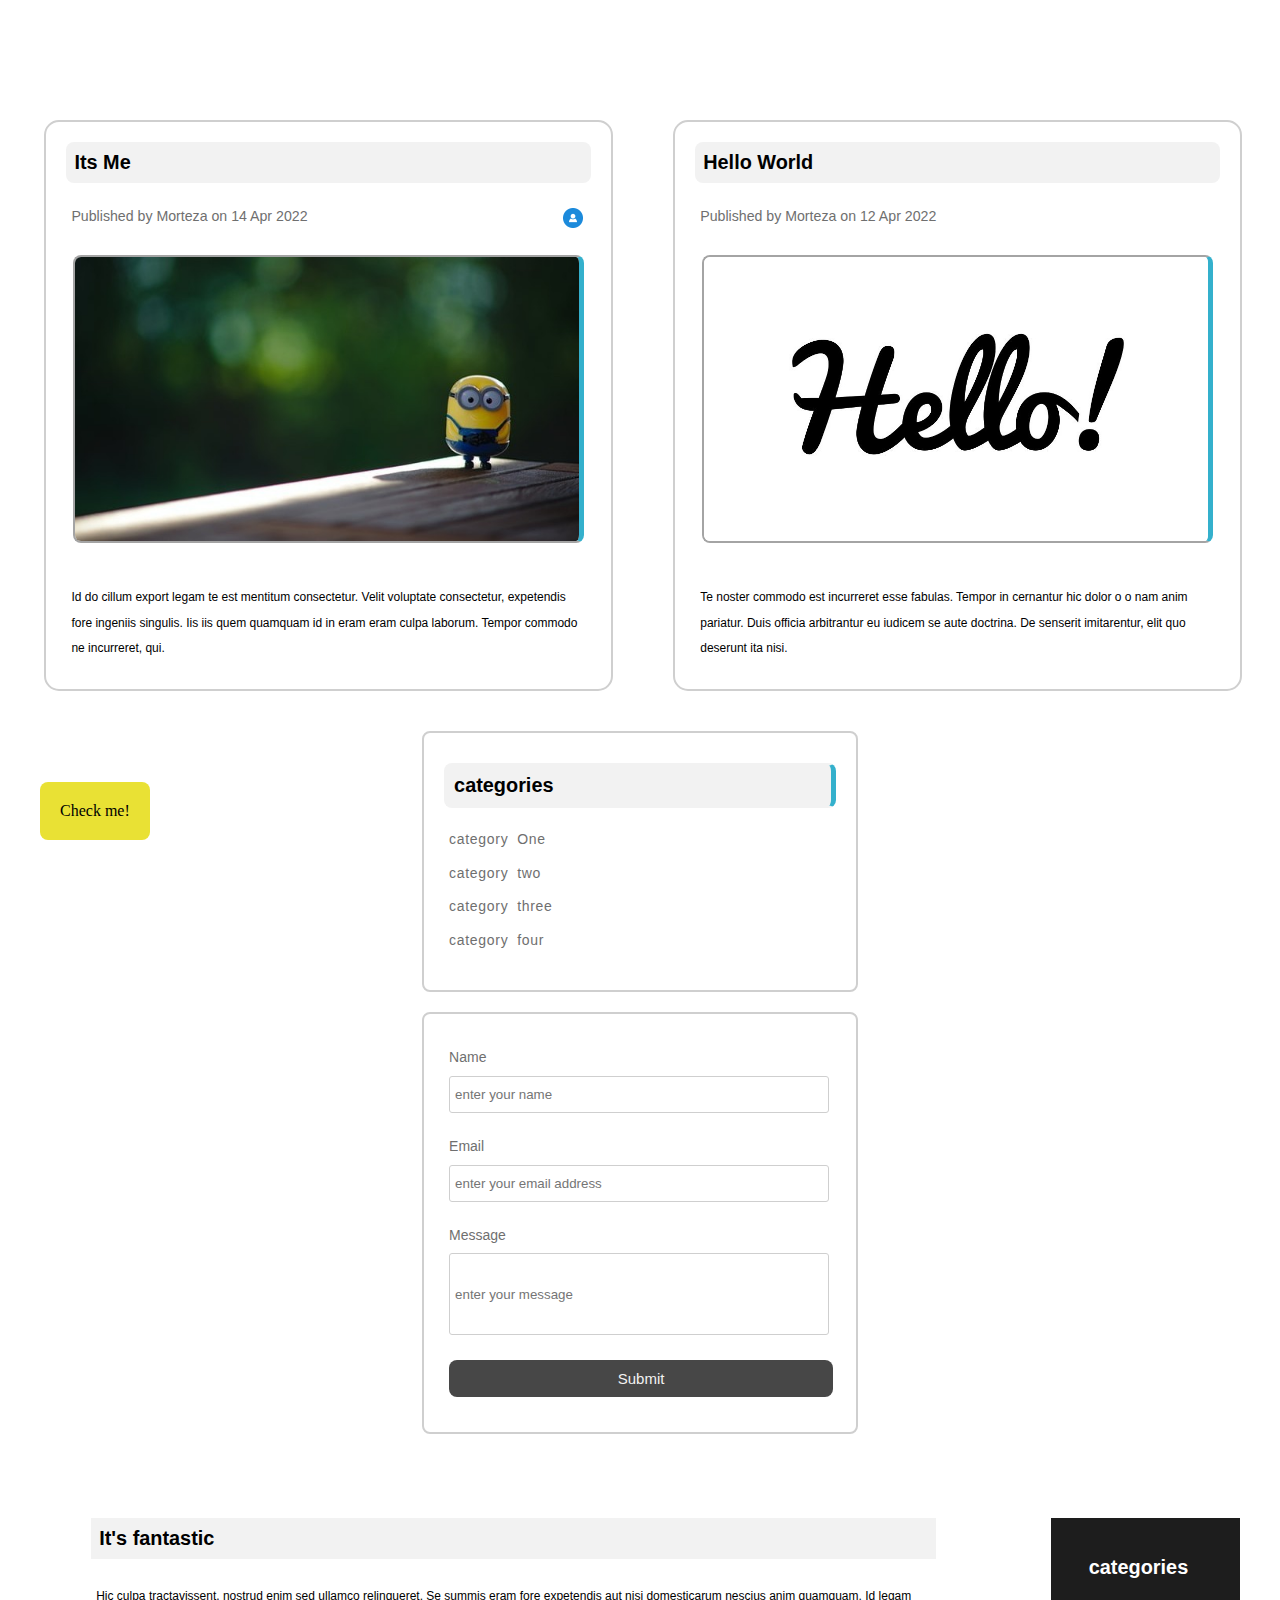
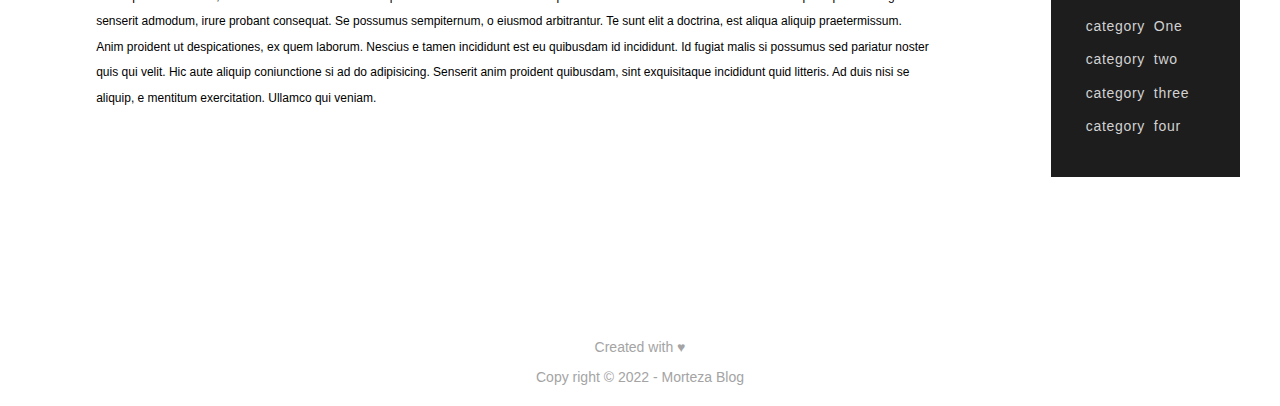
<file: Front-end/old-works/CSS/css-cheat-sheet/index.html>
<!DOCTYPE html>
<html lang="en" dir="ltr">

<head>
    <meta charset="utf-8">
    <title>CSS Cheat Sheet</title>
    <link rel="stylesheet" href="style.css">
</head>

<body>
    <div style="margin-top: 100px;"></div>

    <div class="container">
        <div class="block">
            <h3>Hello World</h3>
            <small>Published by Morteza on 12 Apr 2022</small>

            <br><br>
            <img src="images/hello.jpg" alt="hello" class="photo">
            <br>
            <p class="postText">Te noster commodo est incurreret esse fabulas.
                Tempor in cernantur hic dolor o o nam anim pariatur.
                Duis officia arbitrantur eu iudicem se aute doctrina.
                De senserit imitarentur, elit quo deserunt ita nisi.</p>
        </div>

        <div class="block">
            <h3>Its Me</h3>
            <div class="publisher">
                <small>Published by Morteza on 14 Apr 2022</small>
                <br><br>
                <img src="images/avatar.png" alt="avatar" class="avatar">
            </div>
            <img src="images/its-me.jpg" alt="minions" class="photo">
            <br>
            <p>Id do cillum export legam te est mentitum consectetur.
                Velit voluptate consectetur, expetendis fore ingeniis singulis.
                Iis iis quem quamquam id in eram eram culpa laborum.
                Tempor commodo ne incurreret, qui.</p>
        </div>

        <div class="clr"></div>

        <div class="categories">
            <h3>categories</h3>
            <ul>
                <li><a href="#">category One</a></li>
                <li><a href="#">category two</a></li>
                <li><a href="#">category three</a></li>
                <li><a href="#">category four</a></li>
            </ul>
        </div>

        <form class="test-form" action="index.html" method="get">
            <div class="form-group">
                <label>Name </label>
                <input type="text" name="name" placeholder="enter your name">
            </div>
            <div class="form-group">
                <label>Email </label>
                <input type="email" name="email" placeholder="enter your email address">
            </div>
            <div class="form-group">
                <label>Message </label>
                <input type="Message" name="Message" placeholder="enter your message">
            </div>
            <input type="button" name="submit" value="Submit">
        </form>

        <div class="main-block">
            <h3>It's fantastic</h3>
            <p>Hic culpa tractavissent, nostrud enim sed ullamco relinqueret.

                Se summis eram fore expetendis aut nisi domesticarum nescius anim quamquam.

                Id legam senserit admodum, irure probant consequat.

                Se possumus sempiternum, o eiusmod arbitrantur.

                Te sunt elit a doctrina, est aliqua aliquip praetermissum.

                Anim proident ut despicationes, ex quem laborum.

                Nescius e tamen incididunt est eu quibusdam id incididunt.

                Id fugiat malis si possumus sed pariatur noster quis qui velit.

                Hic aute aliquip coniunctione si ad do adipisicing.

                Senserit anim proident quibusdam, sint exquisitaque incididunt quid litteris.

                Ad duis nisi se aliquip, e mentitum exercitation.

                Ullamco qui veniam.</p>
        </div>

        <div class="side-bar">
            <h3>categories</h3>
            <ul>
                <li><a href="#">category One</a></li>
                <li><a href="#">category two</a></li>
                <li><a href="#">category three</a></li>
                <li><a href="#">category four</a></li>
            </ul>
        </div>

        <div class="clr"></div>
        <br><br><br>
    </div><!-- ./container -->

    <a href="#" class="button fix-me">Check me!</a>

    <footer>
        <p>Created with &hearts;</p>
        <p>Copy right &copy; 2022 - Morteza Blog</p>
    </footer>


</body>

</html>
</file>
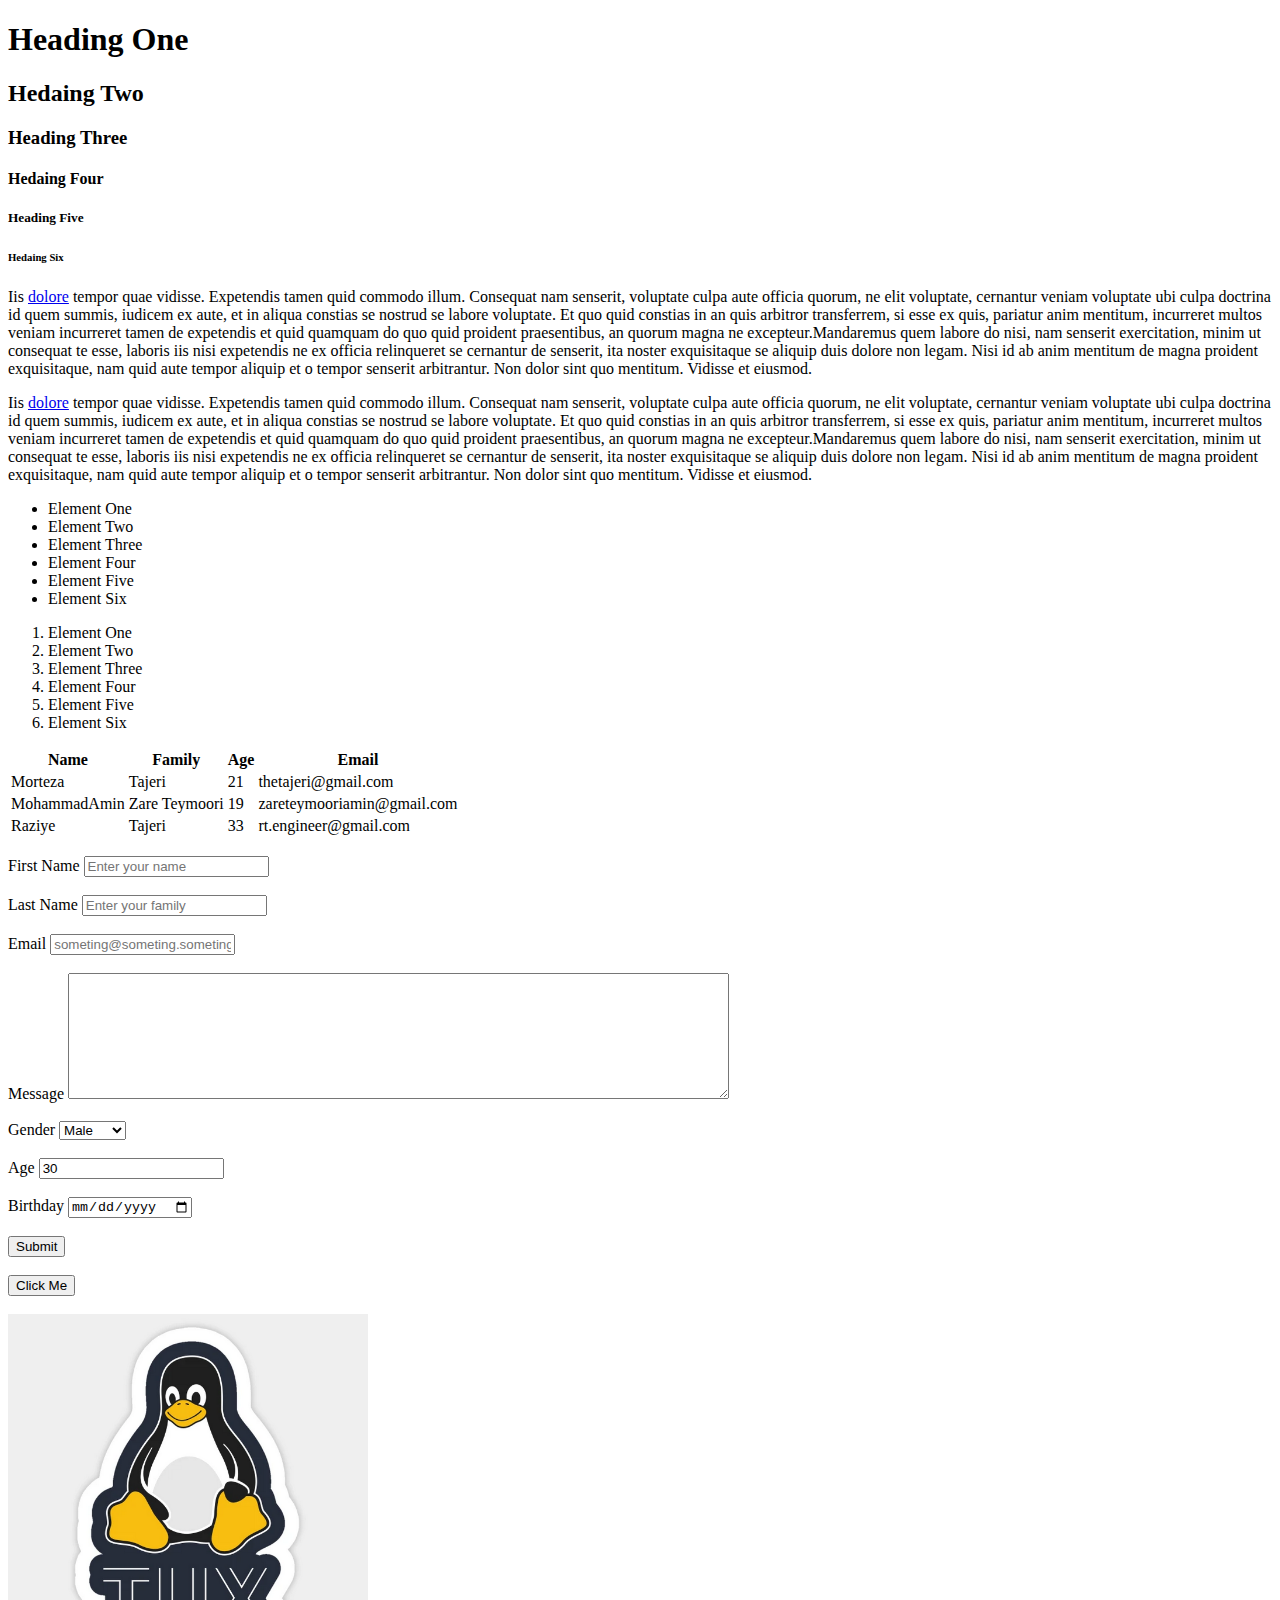
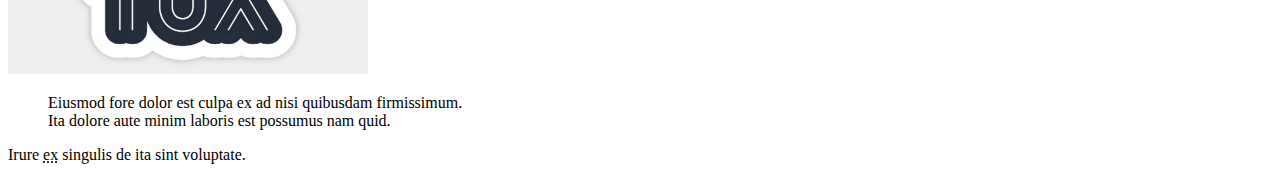
<file: Front-end/old-works/HTML/html-cheat-sheet/index.html>
<!DOCTYPE html>
<html lang="en" dir="ltr">
    <head>
        <meta charset="utf-8">
        <title>HTML Cheat Sheet</title>
    </head>
    <body>
        <!-- Headings -->
        <h1>Heading One</h1>
        <h2>Hedaing Two</h2>
        <h3>Heading Three</h3>
        <h4>Hedaing Four</h4>
        <h5>Heading Five</h5>
        <h6>Hedaing Six</h6>

        <!-- Paragraph -->
        <p>
            Iis <a href="http://google.com" target="_blank">dolore</a> tempor quae vidisse. Expetendis tamen quid commodo illum. Consequat
            nam senserit, voluptate culpa aute officia quorum, ne elit voluptate, cernantur
            veniam voluptate ubi culpa doctrina id quem summis, iudicem ex aute, et in
            aliqua constias se nostrud se labore voluptate. Et quo quid constias in an quis
            arbitror transferrem, si esse ex quis, pariatur anim mentitum, incurreret multos
            veniam incurreret tamen de expetendis et quid quamquam do quo quid proident
            praesentibus, an quorum magna ne excepteur.Mandaremus quem labore do nisi, nam
            senserit exercitation, minim ut consequat te esse, laboris iis nisi expetendis
            ne ex officia relinqueret se cernantur de senserit, ita noster exquisitaque se
            aliquip duis dolore non legam. Nisi id ab anim mentitum de magna proident
            exquisitaque, nam quid aute tempor aliquip et o tempor senserit arbitrantur. Non
            dolor sint quo mentitum. Vidisse et eiusmod.
        </p>
        <p>
            Iis <a href="http://elgoog.im" target="_blank">dolore</a> tempor quae vidisse. Expetendis tamen quid commodo illum. Consequat
            nam senserit, voluptate culpa aute officia quorum, ne elit voluptate, cernantur
            veniam voluptate ubi culpa doctrina id quem summis, iudicem ex aute, et in
            aliqua constias se nostrud se labore voluptate. Et quo quid constias in an quis
            arbitror transferrem, si esse ex quis, pariatur anim mentitum, incurreret multos
            veniam incurreret tamen de expetendis et quid quamquam do quo quid proident
            praesentibus, an quorum magna ne excepteur.Mandaremus quem labore do nisi, nam
            senserit exercitation, minim ut consequat te esse, laboris iis nisi expetendis
            ne ex officia relinqueret se cernantur de senserit, ita noster exquisitaque se
            aliquip duis dolore non legam. Nisi id ab anim mentitum de magna proident
            exquisitaque, nam quid aute tempor aliquip et o tempor senserit arbitrantur. Non
            dolor sint quo mentitum. Vidisse et eiusmod.
        </p>

        <!-- Lists -->
        <ul>
            <li>Element One</li>
            <li>Element Two</li>
            <li>Element Three</li>
            <li>Element Four</li>
            <li>Element Five</li>
            <li>Element Six</li>
        </ul>

        <ol>
            <li>Element One</li>
            <li>Element Two</li>
            <li>Element Three</li>
            <li>Element Four</li>
            <li>Element Five</li>
            <li>Element Six</li>
        </ol>

        <!-- Tables -->
        <table>
            <thead>
                <tr>
                    <th>Name</th>
                    <th>Family</th>
                    <th>Age</th>
                    <th>Email</th>
                </tr>
            </thead>
            <tbody>
                <tr>
                    <td>Morteza</td>
                    <td>Tajeri</td>
                    <td>21</td>
                    <td>thetajeri@gmail.com</td>
                </tr>
                <tr>
                    <td>MohammadAmin</td>
                    <td>Zare Teymoori</td>
                    <td>19</td>
                    <td>zareteymooriamin@gmail.com</td>
                </tr>
                <tr>
                    <td>Raziye</td>
                    <td>Tajeri</td>
                    <td>33</td>
                    <td>rt.engineer@gmail.com</td>
                </tr>
            </tbody>
        </table>
        <br>

        <!-- Forms -->
        <form action="process.php" method="get">
            <div class="">
                <label>First Name</label>
                <input type="text" name="firstName" placeholder="Enter your name">
            </div>

            <br>
            <div class="">
                <label>Last Name</label>
                <input type="text" name="lastName" placeholder="Enter your family">
            </div>

            <br>
            <div class="">
                <label>Email</label>
                <input type="email" name="email" placeholder="someting@someting.someting">
            </div>

            <br>
            <div class="">
                <label>Message</label>
                <textarea name="message" rows="8" cols="80"></textarea>
            </div>

            <br>
            <div class="">
                <label>Gender</label>
                <select name="gender">
                    <option value="male">Male</option>
                    <option value="female">Female</option>
                    <option value="Other">Other</option>
                </select>
            </div>

            <br>
            <div class="">
                <label>Age</label>
                <input type="number" name="age" value="30">
            </div>

            <br>
            <div class="">
                <label>Birthday</label>
                <input type="date" name="birthday">
            </div>

            <br>
            <input type="submit" name="submit" value="Submit">
        </form>

        <!-- Buttons -->
        <br>
        <div>
            <button type="button" name="clickMe">Click Me</button>
        </div>

        <!-- Images -->
        <br>
        <a href="images/tux.png">
            <img src="images/tux.png" alt="tux, linux logo" height="360">
        </a>

        <!-- Quotes -->
        <blockquote cite="http://mortezatajeri.com">
            Eiusmod fore dolor est culpa ex ad nisi quibusdam firmissimum.
            <br>
            Ita dolore aute minim laboris est possumus nam quid.
        </blockquote>
        <p>
            Irure <abbr title="Example">ex</abbr> singulis de ita sint voluptate.    
        </p>
    </body>
</html>
</file>
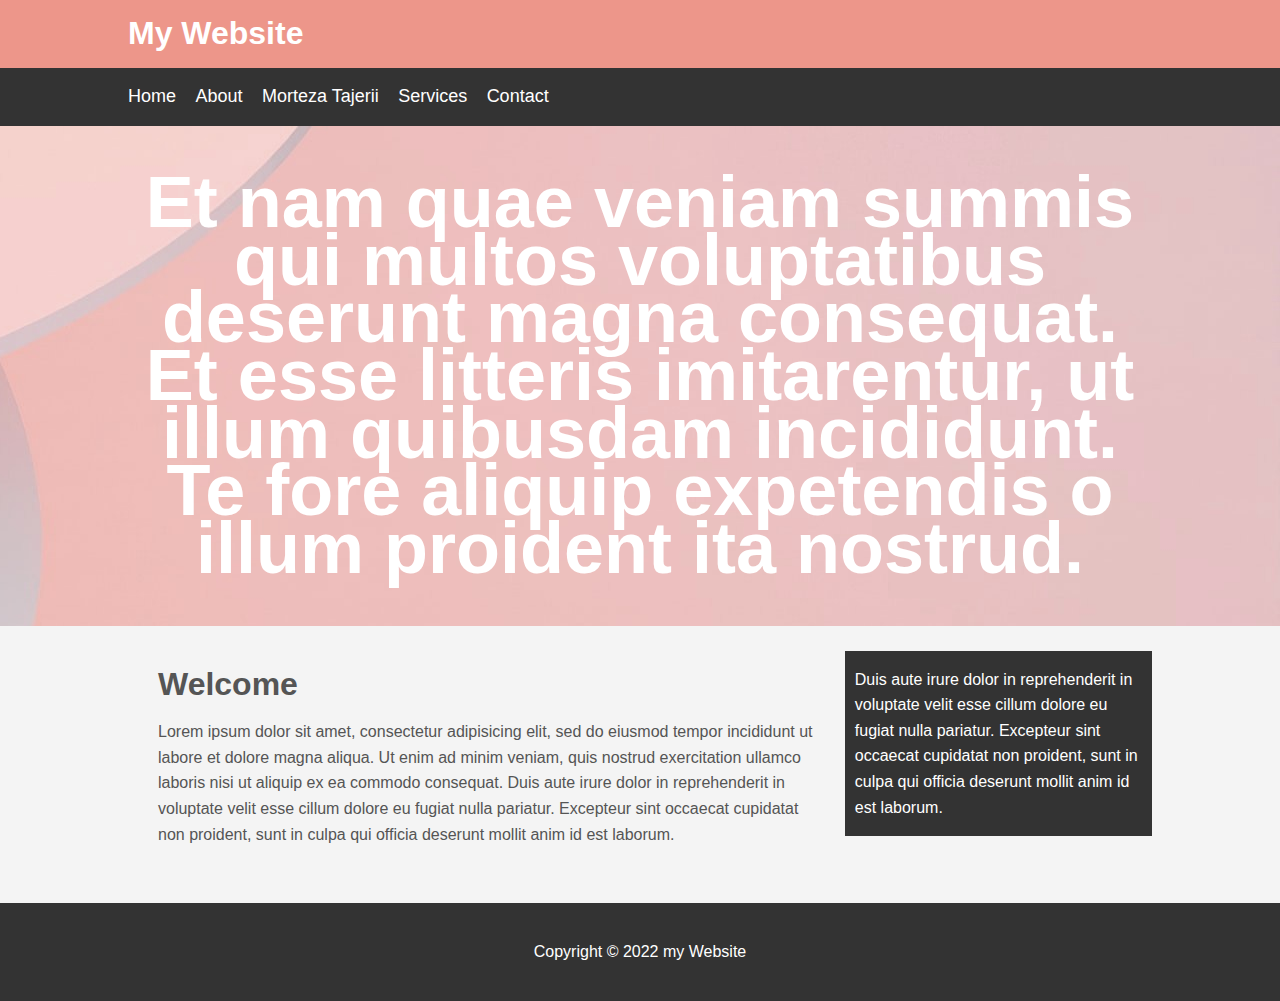
<file: Front-end/old-works/Sites/my-site/index.html>
<!DOCTYPE html>
<html lang="en" dir="ltr">

<head>
    <meta charset="utf-8">
    <title>My Website</title>
    <link rel="stylesheet" href="css/style.css">
</head>

<body>
    <header id="main-header">
        <div class="container">
            <h1>My Website</h1>
        </div>
    </header>

    <nav id="navbar">
        <div class="container">
            <ul>
                <li><a href="#">Home</a></li>
                <li><a href="#">About</a></li>
                <li><a href="#">Morteza Tajerii</a></li>
                <li><a href="#">Services</a></li>
                <li><a href="#">Contact</a></li>
            </ul>
        </div>
    </nav>

    <section id="show-case">
        <div class="container">
            <h1>Et nam quae veniam summis qui multos voluptatibus deserunt magna consequat.
                Et esse litteris imitarentur, ut illum quibusdam incididunt.
                Te fore aliquip expetendis o illum proident ita nostrud.</h1>
        </div>
    </section>

    <div class="container">
        <section id="main">
            <h1>Welcome</h1>
            <p>Lorem ipsum dolor sit amet, consectetur adipisicing elit,
                sed do eiusmod tempor incididunt ut labore et dolore magna aliqua.
                Ut enim ad minim veniam, quis nostrud exercitation
                ullamco laboris nisi ut aliquip ex ea commodo consequat.
                Duis aute irure dolor in reprehenderit
                in voluptate velit esse cillum dolore eu fugiat nulla pariatur.
                Excepteur sint occaecat cupidatat non proident, sunt in culpa qui
                officia deserunt mollit anim id est laborum.</p>
        </section>

        <aside id="sidebar">
            <p> Duis aute irure dolor in reprehenderit
                in voluptate velit esse cillum dolore eu fugiat nulla pariatur.
                Excepteur sint occaecat cupidatat non proident, sunt in culpa qui
                officia deserunt mollit anim id est laborum.</p>
        </aside>
    </div>

    <footer id="main-footer">
        <p>Copyright &copy; 2022 my Website</p>
    </footer>
</body>

</html>
</file>
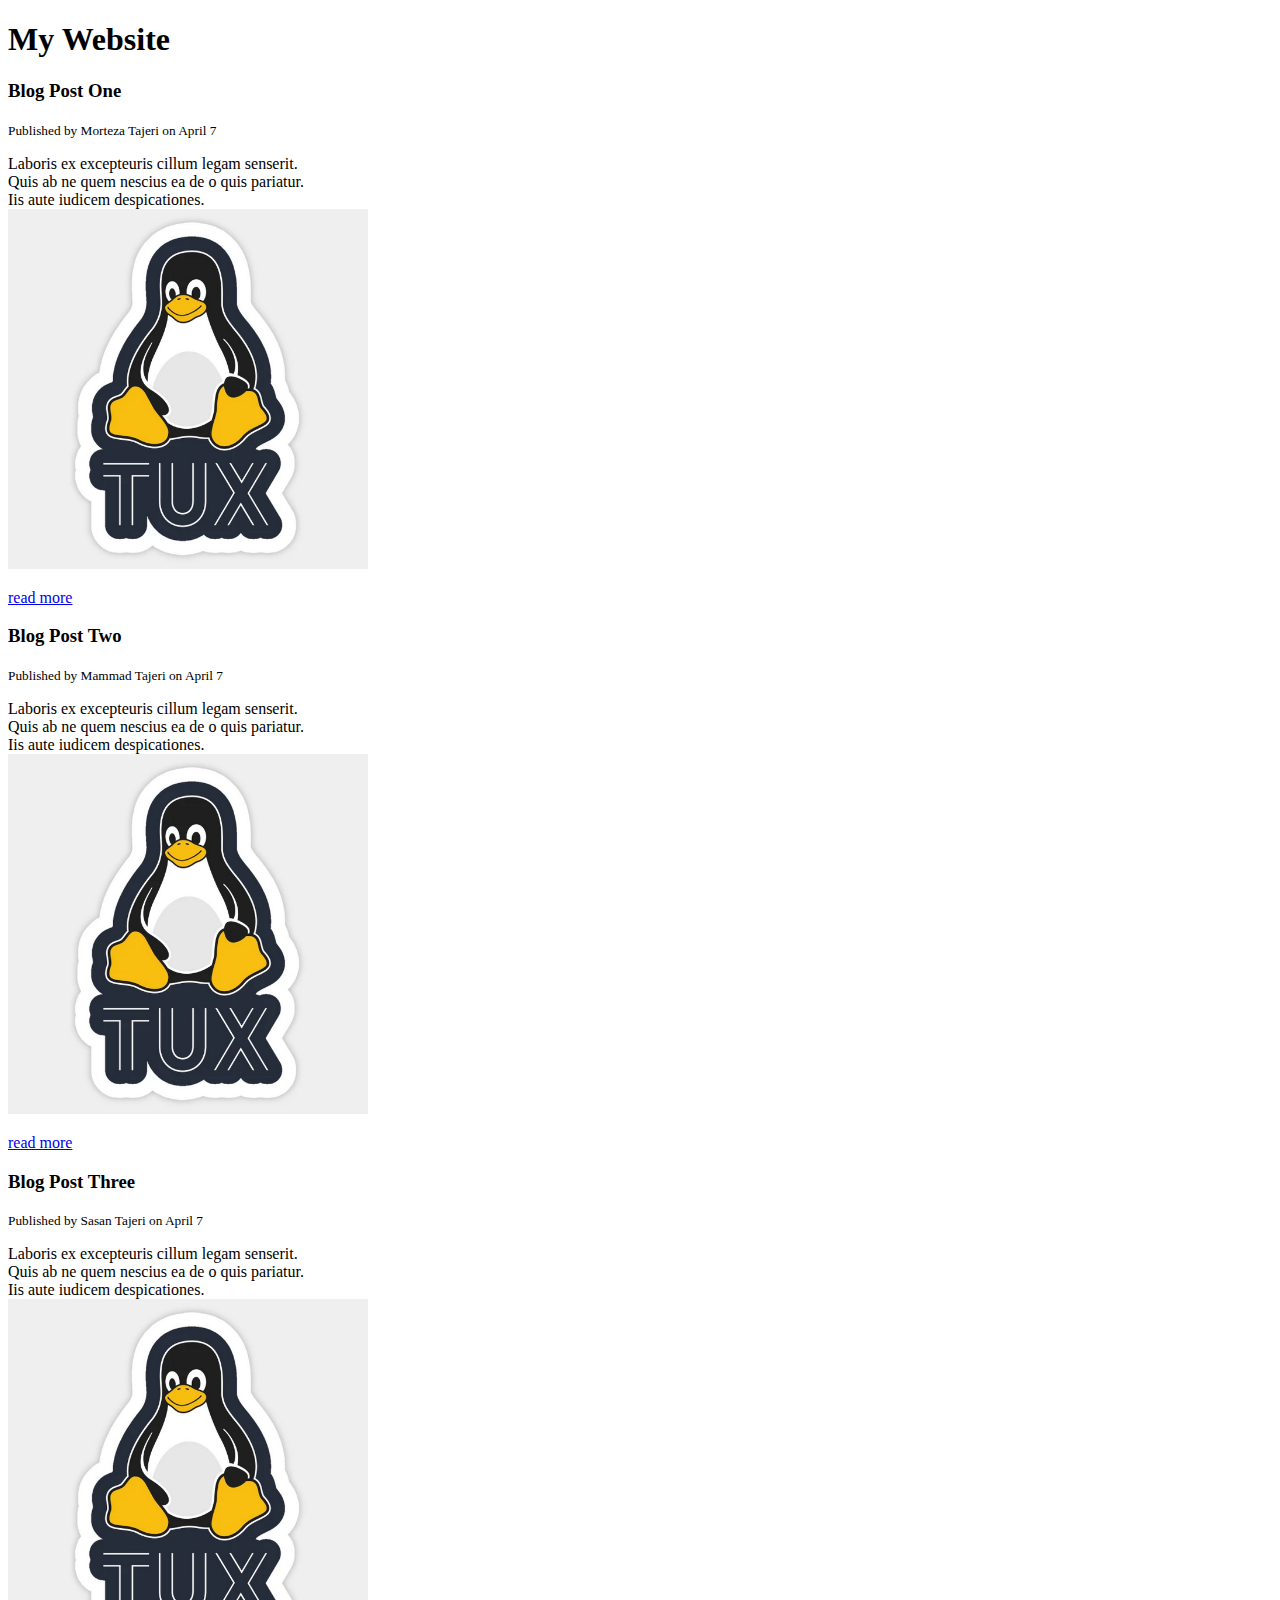
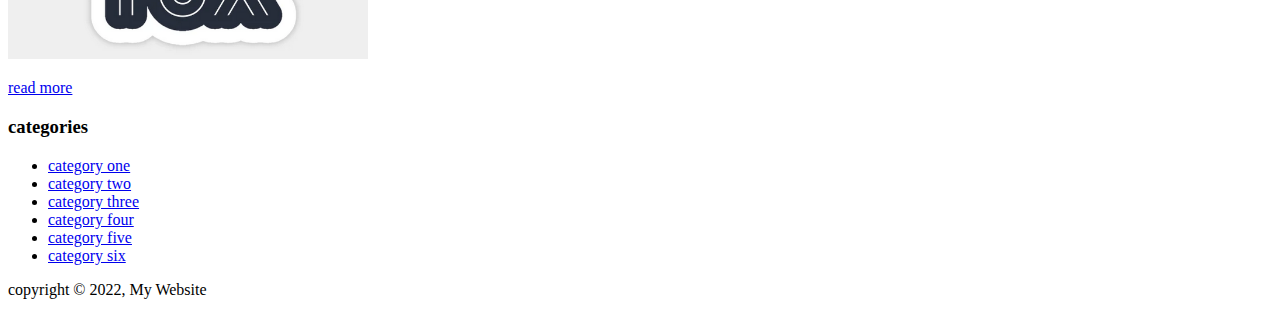
<file: Front-end/old-works/HTML/html-cheat-sheet/blog.html>
<!DOCTYPE html>
<html lang="en" dir="ltr">
    <head>
        <meta charset="utf-8">
        <title>My blog</title>
    </head>
    <body>
        <header>
            <h1>My Website</h1>
        </header>
        <section>
            <article class="Post">
                <h3>Blog Post One</h3>
                <small>Published by Morteza Tajeri on April 7</small>
                <p>
                    Laboris ex excepteuris cillum legam senserit.<br>
                    Quis ab ne quem nescius ea de o quis pariatur.<br>
                    Iis aute iudicem despicationes.<br>
                    <img src="images/tux.png" alt="post one image; tux" height="360">
                </p>
                <a href="post.html">read more</a>

            </article>

            <article class="Post">
                <h3>Blog Post Two</h3>
                <small>Published by Mammad Tajeri on April 7</small>
                <p>
                    Laboris ex excepteuris cillum legam senserit.<br>
                    Quis ab ne quem nescius ea de o quis pariatur.<br>
                    Iis aute iudicem despicationes.<br>
                    <img src="images/tux.png" alt="post one image; tux" height="360">
                </p>
                <a href="post.html">read more</a>
            </article>

            <article class="Post">
                <h3>Blog Post Three</h3>
                <small>Published by Sasan Tajeri on April 7</small>
                <p>
                    Laboris ex excepteuris cillum legam senserit.<br>
                    Quis ab ne quem nescius ea de o quis pariatur.<br>
                    Iis aute iudicem despicationes.<br>
                    <img src="images/tux.png" alt="post one image; tux" height="360">
                </p>
                <a href="post.html">read more</a>
            </article>
        </section>

        <aside>
            <h3>categories</h3>
            <nav>
                <ul>
                    <li><a href="#">category one</a></li>
                    <li><a href="#">category two</a></li>
                    <li><a href="#">category three</a></li>
                    <li><a href="#">category four</a></li>
                    <li><a href="#">category five</a></li>
                    <li><a href="#">category six</a></li>
                </ul>
            </nav>
        </aside>

        <footer>
            <p>copyright &copy; 2022, My Website</p>
        </footer>
    </body>
</html>
</file>
<file: Front-end/old-works/CSS/css-cheat-sheet/style.css>
a {
    color: rgb(111, 111, 111);
    text-decoration: none;
}

a:hover {
    color: rgb(52, 176, 204);
}

a:active {
    color: rgb(22, 182, 76);
}

.clr {
    display: block;
    clear: both;
}

.block {
    width: 45%;
    border: 2px rgb(207, 207, 207) solid;
    padding: 0px 20px 10px 20px;
    border-radius: 15px;
    margin: 20px 30px;
    float: right;
    box-sizing: border-box;
    position: relative;
}

.block h3 {
    color: black;
    background-color: rgb(242, 242, 242);
    border-radius: 8px;
    padding: 8px;
}

.block small {
    padding: 5px;
    color: rgb(111, 111, 111);
}

.block p {
    padding: 5px;
    font-size: 12px;
    color: black;
    background-color: white;
}

.block img {
    border-radius: 8px;
    max-width: 96%;
    height: auto;
    border: 2px rgb(164, 164, 164) solid;
    border-right: 5px rgb(52, 176, 204) solid;
    margin: auto;
    display: block;
}

.publisher {
    position: relative;
}

.publisher img {
    all: initial;
    max-width: 20px;
    position: absolute;
    right: 8px;
    top: 5px;
}

.categories {
    width: 31%;
    border: 2px rgb(207, 207, 207) solid;
    padding: 10px 20px 10px 20px;
    border-radius: 8px;
    margin: 20px auto;
}

.categories h3 {
    color: black;
    background-color: rgb(242, 242, 242);
    border-radius: 8px;
    padding: 8px;
    margin-bottom: 0px;
    border: 2px rgb(242, 242, 242) solid;
    border-right: 5px rgb(52, 176, 204) solid;
}

.categories ul {
    padding: 5px;
    list-style: none;
    font-size: 14px;
    letter-spacing: 0.05em;
    word-spacing: 0.3em;
}

.categories li {
    padding-bottom: 8px;
}

.container {
    font: normal 17px Verdana, Geneva, Tahoma, sans-serif;
    line-height: 1.5em;
}

.test-form {
    width: 31%;
    padding: 25px 20px;
    border: 2px rgb(207, 207, 207) solid;
    border-radius: 8px;
    margin: 20px auto;
}

.test-form label {
    display: block;
    padding: 10px 5px;
    width: 100%;
}

.form-group input {
    padding: 10px 5px;
    margin: 0px 5px;
    width: 94%;
    border: none;
    border: 1px rgb(207, 207, 207) solid;
    border-radius: 3px;
}

.test-form input[type="Message"] {
    height: 60px;
}

.test-form input[type="button"] {
    width: 98%;
    color: rgb(242, 242, 242);
    background-color: rgb(71, 71, 71);
    border-radius: 8px;
    border: none;
    padding: 10px 15px;
    font-size: 15px;
    margin: 10px 5px;
}

.test-form input[type="button"]:hover {
    background-color: rgb(52, 176, 204);
    color: rgb(71, 71, 71);
}

.test-form .form-group {
    padding-bottom: 15px;
    font-size: 14px;
    color: rgb(111, 111, 111);
    line-height: 1.2em;
}

/**/
.main-block {
    width: 70%;
    padding: 0px 20px 10px 20px;
    margin: 5% 2.5% 5% 5%;
    float: left;
    box-sizing: border-box;
}

.main-block h3 {
    color: black;
    background-color: rgb(242, 242, 242);
    padding: 8px;
    margin-top: 0px;
}

.main-block p {
    padding: 5px;
    font-size: 12px;
    color: black;
    background-color: white;
}

.side-bar {
    width: 15%;
    padding: 10px 30px;
    margin: 5% 0% 2% 5%;
    float: left;
    box-sizing: border-box;
    text-align: left;
    background-color: rgb(29, 29, 29);
    color: white;
}

.side-bar h3 {
    color: white;
    padding: 8px;
}

.side-bar ul {
    padding: 5px;
    list-style: none;
    font-size: 14px;
    letter-spacing: 0.05em;
    word-spacing: 0.3em;
}

.side-bar li {
    padding-bottom: 8px;
    text-align: left;
    color: rgb(218, 218, 218);
}

.side-bar a {
    color: rgb(210, 210, 210);
    text-decoration: none;
}

.fix-me {
    position: fixed;
    bottom: 60px;
    left: 40px;
    background-color: rgb(233, 225, 52);
    color: #000;
    padding: 20px;
    border-radius: 8px;
}

.fix-me:hover {
    color: rgb(233, 225, 52);
    background-color: #000;
}

footer {
    font: normal 17px Verdana, Geneva, Tahoma, sans-serif;
    text-align: center;
    font-size: 14px;
    color: rgb(164, 164, 164);
    line-height: 1.2em;
    margin: 60px auto 20px auto;
}
</file>
<file: Front-end/old-works/Sites/my-site/css/style.css>
body {
    background: #f4f4f4;
    color: #555;
    font-family: Arial, Helvetica, sans-serif;
    font-size: 16px;
    line-height: 1.6em;
    margin: 0px;
}

.container {
    width: 80%;
    margin: auto;
    overflow: hidden;
}

#main-header {
    background: rgb(237, 150, 138);
    color: white;
}

#navbar {
    background-color: #333;
    color: white;
}

#navbar ul {
    padding: 0px;
    list-style: none;
}

#navbar li {
    display: inline;
}

#navbar a {
    color: white;
    text-decoration: none;
    font-size: 18px;
    padding-right: 15px
}

#show-case {
    background-image: url('../images/show-case.jpg');
    background-position: center right;
    min-height: 380px;
    margin-bottom: 25px;
    text-align: center;
    font-size: 36px;
    color: #fff;
    line-height: 1.6em;
}

#main {
    float: left;
    width: 70%;
    padding: 0 30px;
    box-sizing: border-box;
}

#sidebar {
    background: #333;
    color: white;
    float: right;
    width: 30%;
    padding: 0 10px;
    box-sizing: border-box;
}

#main-footer {
    background: #333;
    color: white;
    text-align: center;
    padding: 20px;
    margin-top: 40px;
}

@media (max-width:800px) {
    #main {
        width: 100%;
        float: none;
    }
    #sidebar {
        width: 100%;
        float: none;
    }
}
</file>
